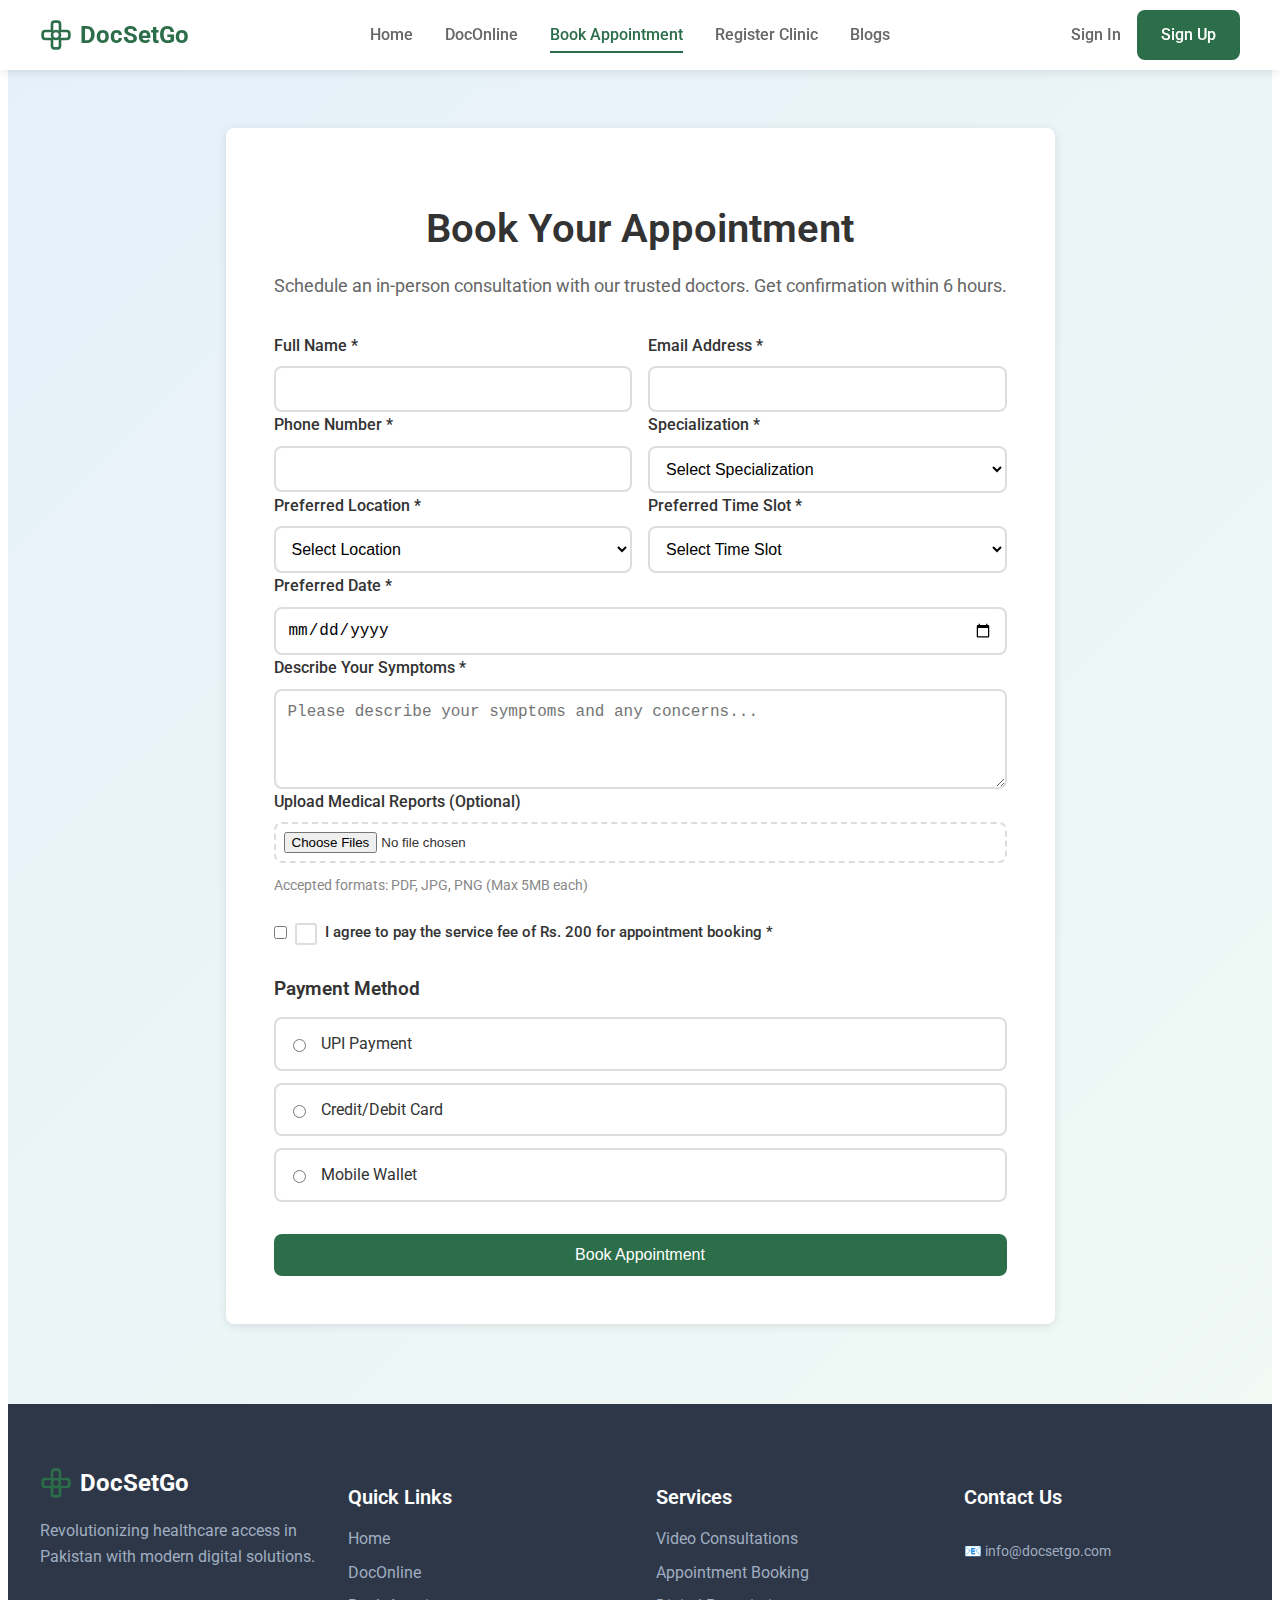
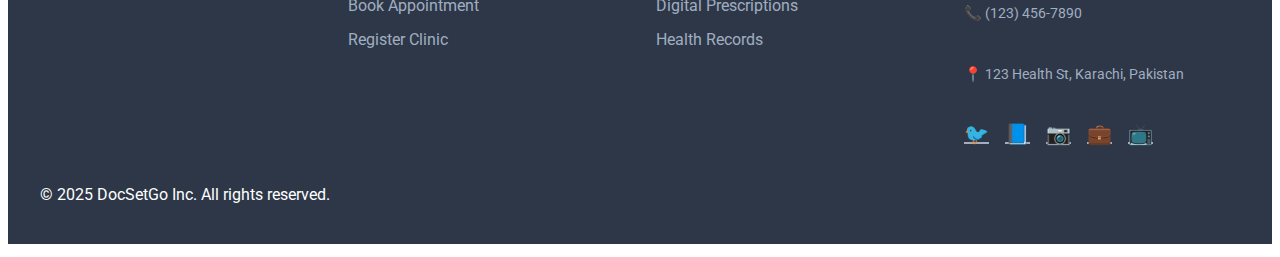
<file: appointment.html>
<!DOCTYPE html>
<html lang="en">
  <head>
    <meta charset="UTF-8" />
    <meta name="viewport" content="width=device-width, initial-scale=1.0" />
    <title>Book Appointment | DocSetGo</title>
    <link rel="preconnect" href="https://fonts.googleapis.com" />
    <link rel="preconnect" href="https://fonts.gstatic.com" crossorigin />
    <link
      href="https://fonts.googleapis.com/css2?family=Roboto:wght@300;400;500;700&display=swap"
      rel="stylesheet"
    />
    <link rel="stylesheet" href="styles.css" />
  </head>
  <body>
    <!-- Header -->
    <header class="header">
      <div class="container">
        <div class="header-content">
          <a href="index.html" class="logo">
            <svg
              class="logo-icon"
              viewBox="0 0 24 24"
              fill="none"
              stroke="currentColor"
              stroke-width="2"
            >
              <path
                d="M11 2a2 2 0 0 0-2 2v5H4a2 2 0 0 0-2 2v2c0 1.1.9 2 2 2h5v5a2 2 0 0 0 2 2h2a2 2 0 0 0 2-2v-5h5a2 2 0 0 0 2-2v-2a2 2 0 0 0-2-2h-5V4a2 2 0 0 0-2-2h-2z"
              />
              <circle cx="12" cy="12" r="3" />
            </svg>
            <span class="logo-text">DocSetGo</span>
          </a>

          <nav class="nav desktop-nav">
            <a href="index.html" class="nav-link">Home</a>
            <a href="doc-online.html" class="nav-link">DocOnline</a>
            <a href="appointment.html" class="nav-link active"
              >Book Appointment</a
            >
            <a href="clinic-registration.html" class="nav-link"
              >Register Clinic</a
            >
            <a href="blogs.html" class="nav-link">Blogs</a>
          </nav>

          <div class="auth-buttons desktop-auth">
            <a href="signin.html" class="auth-link">Sign In</a>
            <a href="signup.html" class="btn btn-primary">Sign Up</a>
          </div>

          <button class="mobile-menu-btn" id="mobileMenuBtn">
            <span class="hamburger-line"></span>
            <span class="hamburger-line"></span>
            <span class="hamburger-line"></span>
          </button>
        </div>

        <div class="mobile-menu" id="mobileMenu">
          <nav class="mobile-nav">
            <a href="index.html" class="mobile-nav-link">Home</a>
            <a href="doc-online.html" class="mobile-nav-link">DocOnline</a>
            <a href="appointment.html" class="mobile-nav-link"
              >Book Appointment</a
            >
            <a href="clinic-registration.html" class="mobile-nav-link"
              >Register Clinic</a
            >
            <a href="blogs.html" class="mobile-nav-link">Blogs</a>
            <div class="mobile-auth">
              <a href="signin.html" class="mobile-nav-link">Sign In</a>
              <a href="signup.html" class="btn btn-primary">Sign Up</a>
            </div>
          </nav>
        </div>
      </div>
    </header>

    <!-- Hero Section -->
    <section class="hero form-hero">
      <div class="container">
        <div class="form-container">
          <div class="form-header">
            <h1>Book Your Appointment</h1>
            <p>
              Schedule an in-person consultation with our trusted doctors. Get
              confirmation within 6 hours.
            </p>
          </div>

          <form class="appointment-form" id="appointmentForm">
            <div class="form-row">
              <div class="form-group">
                <label for="fullName">Full Name *</label>
                <input
                  type="text"
                  id="fullName"
                  name="fullName"
                  required
                  class="form-input"
                />
              </div>

              <div class="form-group">
                <label for="email">Email Address *</label>
                <input
                  type="email"
                  id="email"
                  name="email"
                  required
                  class="form-input"
                />
              </div>
            </div>

            <div class="form-row">
              <div class="form-group">
                <label for="phone">Phone Number *</label>
                <input
                  type="tel"
                  id="phone"
                  name="phone"
                  required
                  class="form-input"
                />
              </div>

              <div class="form-group">
                <label for="specialization">Specialization *</label>
                <select
                  id="specialization"
                  name="specialization"
                  required
                  class="form-select"
                >
                  <option value="">Select Specialization</option>
                  <option value="general">General Physician</option>
                  <option value="cardiology">Cardiology</option>
                  <option value="dermatology">Dermatology</option>
                  <option value="pediatrics">Pediatrics</option>
                  <option value="orthopedics">Orthopedics</option>
                  <option value="neurology">Neurology</option>
                  <option value="ent">ENT</option>
                  <option value="gynecology">Gynecology</option>
                </select>
              </div>
            </div>

            <div class="form-row">
              <div class="form-group">
                <label for="location">Preferred Location *</label>
                <select
                  id="location"
                  name="location"
                  required
                  class="form-select"
                >
                  <option value="">Select Location</option>
                  <option value="karachi">Karachi</option>
                  <option value="lahore">Lahore</option>
                  <option value="islamabad">Islamabad</option>
                  <option value="rawalpindi">Rawalpindi</option>
                  <option value="faisalabad">Faisalabad</option>
                  <option value="multan">Multan</option>
                </select>
              </div>

              <div class="form-group">
                <label for="timeSlot">Preferred Time Slot *</label>
                <select
                  id="timeSlot"
                  name="timeSlot"
                  required
                  class="form-select"
                >
                  <option value="">Select Time Slot</option>
                  <option value="morning">Morning (9:00 AM - 12:00 PM)</option>
                  <option value="afternoon">
                    Afternoon (12:00 PM - 4:00 PM)
                  </option>
                  <option value="evening">Evening (4:00 PM - 8:00 PM)</option>
                </select>
              </div>
            </div>

            <div class="form-group">
              <label for="appointmentDate">Preferred Date *</label>
              <input
                type="date"
                id="appointmentDate"
                name="appointmentDate"
                required
                class="form-input"
              />
            </div>

            <div class="form-group">
              <label for="symptoms">Describe Your Symptoms *</label>
              <textarea
                id="symptoms"
                name="symptoms"
                required
                class="form-textarea"
                rows="4"
                placeholder="Please describe your symptoms and any concerns..."
              ></textarea>
            </div>

            <div class="form-group">
              <label for="reports">Upload Medical Reports (Optional)</label>
              <input
                type="file"
                id="reports"
                name="reports"
                class="form-file"
                accept=".pdf,.jpg,.jpeg,.png"
                multiple
              />
              <small class="file-note"
                >Accepted formats: PDF, JPG, PNG (Max 5MB each)</small
              >
            </div>

            <div class="form-group checkbox-group">
              <label class="checkbox-label">
                <input
                  type="checkbox"
                  id="serviceFee"
                  name="serviceFee"
                  required
                />
                <span class="checkmark"></span>
                I agree to pay the service fee of Rs. 200 for appointment
                booking *
              </label>
            </div>

            <div class="payment-section">
              <h3>Payment Method</h3>
              <div class="payment-options">
                <label class="payment-option">
                  <input
                    type="radio"
                    name="paymentMethod"
                    value="upi"
                    required
                  />
                  <span class="payment-label">UPI Payment</span>
                </label>
                <label class="payment-option">
                  <input
                    type="radio"
                    name="paymentMethod"
                    value="card"
                    required
                  />
                  <span class="payment-label">Credit/Debit Card</span>
                </label>
                <label class="payment-option">
                  <input
                    type="radio"
                    name="paymentMethod"
                    value="wallet"
                    required
                  />
                  <span class="payment-label">Mobile Wallet</span>
                </label>
              </div>
            </div>

            <button type="submit" class="btn btn-primary btn-full">
              Book Appointment
            </button>
          </form>
        </div>
      </div>
    </section>

    <!-- Footer -->
    <footer class="footer">
      <div class="container">
        <div class="footer-content">
          <div class="footer-section">
            <div class="footer-logo">
              <svg
                class="logo-icon"
                viewBox="0 0 24 24"
                fill="none"
                stroke="currentColor"
                stroke-width="2"
              >
                <path
                  d="M11 2a2 2 0 0 0-2 2v5H4a2 2 0 0 0-2 2v2c0 1.1.9 2 2 2h5v5a2 2 0 0 0 2 2h2a2 2 0 0 0 2-2v-5h5a2 2 0 0 0 2-2v-2a2 2 0 0 0-2-2h-5V4a2 2 0 0 0-2-2h-2z"
                />
                <circle cx="12" cy="12" r="3" />
              </svg>
              <span>DocSetGo</span>
            </div>
            <p>
              Revolutionizing healthcare access in Pakistan with modern digital
              solutions.
            </p>
          </div>

          <div class="footer-section">
            <h3>Quick Links</h3>
            <div class="footer-links">
              <a href="index.html">Home</a>
              <a href="doc-online.html">DocOnline</a>
              <a href="appointment.html">Book Appointment</a>
              <a href="clinic-registration.html">Register Clinic</a>
            </div>
          </div>

          <div class="footer-section">
            <h3>Services</h3>
            <div class="footer-links">
              <a href="#">Video Consultations</a>
              <a href="#">Appointment Booking</a>
              <a href="#">Digital Prescriptions</a>
              <a href="#">Health Records</a>
            </div>
          </div>

          <div class="footer-section">
            <h3>Contact Us</h3>
            <div class="contact-info">
              <p>📧 info@docsetgo.com</p>
              <p>📞 (123) 456-7890</p>
              <p>📍 123 Health St, Karachi, Pakistan</p>
            </div>
            <div class="social-links">
              <a href="#" aria-label="Twitter">🐦</a>
              <a href="#" aria-label="Facebook">📘</a>
              <a href="#" aria-label="Instagram">📷</a>
              <a href="#" aria-label="LinkedIn">💼</a>
              <a href="#" aria-label="YouTube">📺</a>
            </div>
          </div>
        </div>

        <div class="footer-bottom">
          <p>&copy; 2025 DocSetGo Inc. All rights reserved.</p>
        </div>
      </div>
    </footer>

    <script src="script.js"></script>
  </body>
</html>
</file>
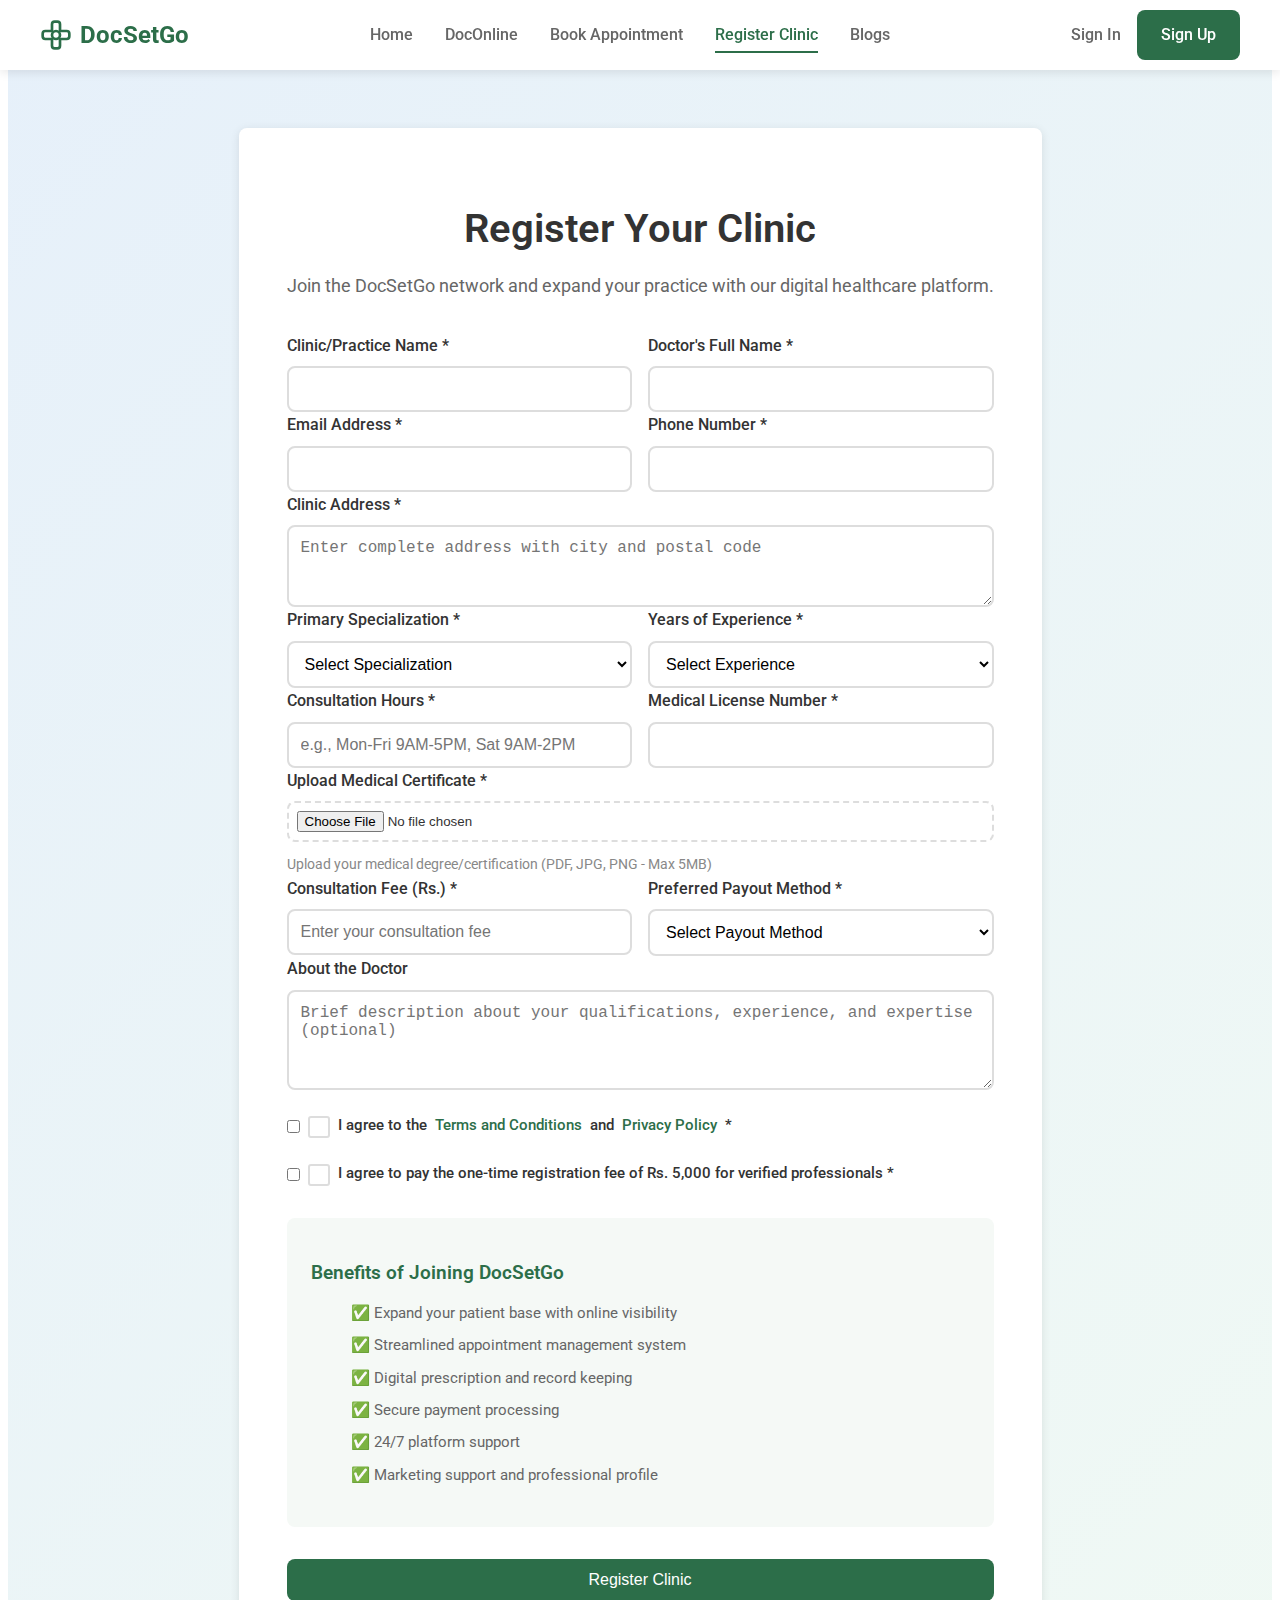
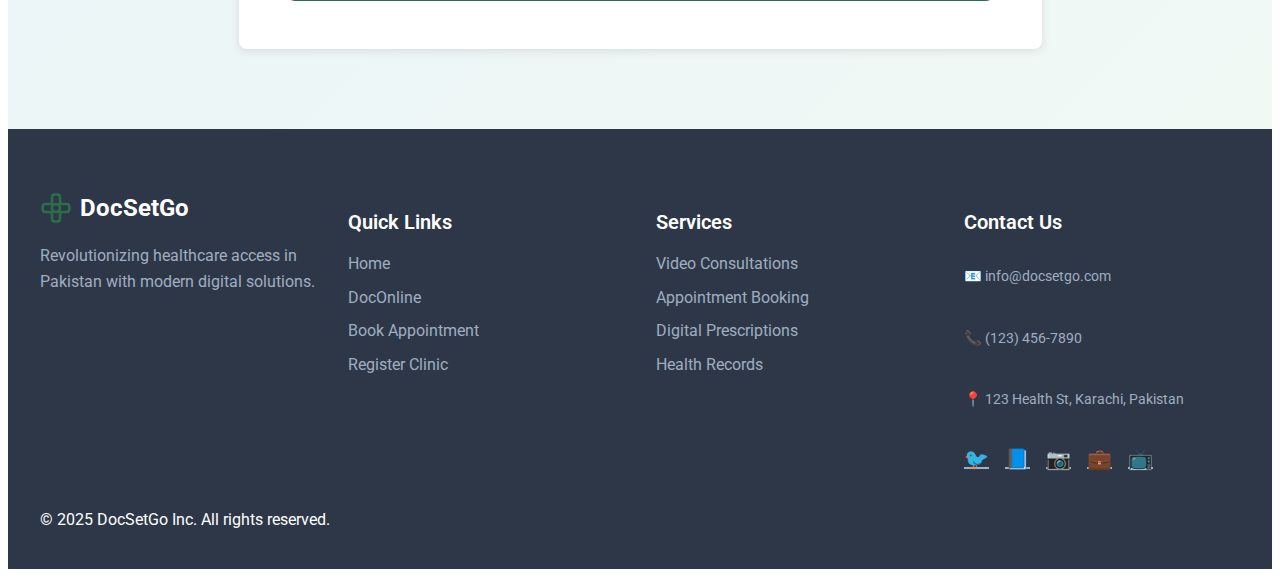
<file: clinic-registration.html>
<!DOCTYPE html>
<html lang="en">
  <head>
    <meta charset="UTF-8" />
    <meta name="viewport" content="width=device-width, initial-scale=1.0" />
    <title>Register Your Clinic | DocSetGo</title>
    <link rel="preconnect" href="https://fonts.googleapis.com" />
    <link rel="preconnect" href="https://fonts.gstatic.com" crossorigin />
    <link
      href="https://fonts.googleapis.com/css2?family=Roboto:wght@300;400;500;700&display=swap"
      rel="stylesheet"
    />
    <link rel="stylesheet" href="styles.css" />
  </head>
  <body>
    <!-- Header -->
    <header class="header">
      <div class="container">
        <div class="header-content">
          <a href="index.html" class="logo">
            <svg
              class="logo-icon"
              viewBox="0 0 24 24"
              fill="none"
              stroke="currentColor"
              stroke-width="2"
            >
              <path
                d="M11 2a2 2 0 0 0-2 2v5H4a2 2 0 0 0-2 2v2c0 1.1.9 2 2 2h5v5a2 2 0 0 0 2 2h2a2 2 0 0 0 2-2v-5h5a2 2 0 0 0 2-2v-2a2 2 0 0 0-2-2h-5V4a2 2 0 0 0-2-2h-2z"
              />
              <circle cx="12" cy="12" r="3" />
            </svg>
            <span class="logo-text">DocSetGo</span>
          </a>

          <nav class="nav desktop-nav">
            <a href="index.html" class="nav-link">Home</a>
            <a href="doc-online.html" class="nav-link">DocOnline</a>
            <a href="appointment.html" class="nav-link">Book Appointment</a>
            <a href="clinic-registration.html" class="nav-link active"
              >Register Clinic</a
            >
            <a href="blogs.html" class="nav-link">Blogs</a>
          </nav>

          <div class="auth-buttons desktop-auth">
            <a href="signin.html" class="auth-link">Sign In</a>
            <a href="signup.html" class="btn btn-primary">Sign Up</a>
          </div>

          <button class="mobile-menu-btn" id="mobileMenuBtn">
            <span class="hamburger-line"></span>
            <span class="hamburger-line"></span>
            <span class="hamburger-line"></span>
          </button>
        </div>

        <div class="mobile-menu" id="mobileMenu">
          <nav class="mobile-nav">
            <a href="index.html" class="mobile-nav-link">Home</a>
            <a href="doc-online.html" class="mobile-nav-link">DocOnline</a>
            <a href="appointment.html" class="mobile-nav-link"
              >Book Appointment</a
            >
            <a href="clinic-registration.html" class="mobile-nav-link"
              >Register Clinic</a
            >
            <a href="blogs.html" class="mobile-nav-link">Blogs</a>
            <div class="mobile-auth">
              <a href="signin.html" class="mobile-nav-link">Sign In</a>
              <a href="signup.html" class="btn btn-primary">Sign Up</a>
            </div>
          </nav>
        </div>
      </div>
    </header>

    <!-- Hero Section -->
    <section class="hero form-hero">
      <div class="container">
        <div class="form-container">
          <div class="form-header">
            <h1>Register Your Clinic</h1>
            <p>
              Join the DocSetGo network and expand your practice with our
              digital healthcare platform.
            </p>
          </div>

          <form class="clinic-form" id="clinicForm">
            <div class="form-row">
              <div class="form-group">
                <label for="clinicName">Clinic/Practice Name *</label>
                <input
                  type="text"
                  id="clinicName"
                  name="clinicName"
                  required
                  class="form-input"
                />
              </div>

              <div class="form-group">
                <label for="doctorName">Doctor's Full Name *</label>
                <input
                  type="text"
                  id="doctorName"
                  name="doctorName"
                  required
                  class="form-input"
                />
              </div>
            </div>

            <div class="form-row">
              <div class="form-group">
                <label for="clinicEmail">Email Address *</label>
                <input
                  type="email"
                  id="clinicEmail"
                  name="clinicEmail"
                  required
                  class="form-input"
                />
              </div>

              <div class="form-group">
                <label for="clinicPhone">Phone Number *</label>
                <input
                  type="tel"
                  id="clinicPhone"
                  name="clinicPhone"
                  required
                  class="form-input"
                />
              </div>
            </div>

            <div class="form-group">
              <label for="clinicAddress">Clinic Address *</label>
              <textarea
                id="clinicAddress"
                name="clinicAddress"
                required
                class="form-textarea"
                rows="3"
                placeholder="Enter complete address with city and postal code"
              ></textarea>
            </div>

            <div class="form-row">
              <div class="form-group">
                <label for="clinicSpecialization"
                  >Primary Specialization *</label
                >
                <select
                  id="clinicSpecialization"
                  name="clinicSpecialization"
                  required
                  class="form-select"
                >
                  <option value="">Select Specialization</option>
                  <option value="general">General Practice</option>
                  <option value="cardiology">Cardiology</option>
                  <option value="dermatology">Dermatology</option>
                  <option value="pediatrics">Pediatrics</option>
                  <option value="orthopedics">Orthopedics</option>
                  <option value="neurology">Neurology</option>
                  <option value="ent">ENT</option>
                  <option value="gynecology">Gynecology</option>
                  <option value="psychiatry">Psychiatry</option>
                  <option value="ophthalmology">Ophthalmology</option>
                </select>
              </div>

              <div class="form-group">
                <label for="experience">Years of Experience *</label>
                <select
                  id="experience"
                  name="experience"
                  required
                  class="form-select"
                >
                  <option value="">Select Experience</option>
                  <option value="1-5">1-5 years</option>
                  <option value="6-10">6-10 years</option>
                  <option value="11-15">11-15 years</option>
                  <option value="16-20">16-20 years</option>
                  <option value="20+">20+ years</option>
                </select>
              </div>
            </div>

            <div class="form-row">
              <div class="form-group">
                <label for="consultationHours">Consultation Hours *</label>
                <input
                  type="text"
                  id="consultationHours"
                  name="consultationHours"
                  required
                  class="form-input"
                  placeholder="e.g., Mon-Fri 9AM-5PM, Sat 9AM-2PM"
                />
              </div>

              <div class="form-group">
                <label for="licenseNumber">Medical License Number *</label>
                <input
                  type="text"
                  id="licenseNumber"
                  name="licenseNumber"
                  required
                  class="form-input"
                />
              </div>
            </div>

            <div class="form-group">
              <label for="certificate">Upload Medical Certificate *</label>
              <input
                type="file"
                id="certificate"
                name="certificate"
                required
                class="form-file"
                accept=".pdf,.jpg,.jpeg,.png"
              />
              <small class="file-note"
                >Upload your medical degree/certification (PDF, JPG, PNG - Max
                5MB)</small
              >
            </div>

            <div class="form-row">
              <div class="form-group">
                <label for="consultationFee">Consultation Fee (Rs.) *</label>
                <input
                  type="number"
                  id="consultationFee"
                  name="consultationFee"
                  required
                  class="form-input"
                  min="500"
                  placeholder="Enter your consultation fee"
                />
              </div>

              <div class="form-group">
                <label for="payoutMethod">Preferred Payout Method *</label>
                <select
                  id="payoutMethod"
                  name="payoutMethod"
                  required
                  class="form-select"
                >
                  <option value="">Select Payout Method</option>
                  <option value="bank">Bank Transfer</option>
                  <option value="jazzcash">JazzCash</option>
                  <option value="easypaisa">EasyPaisa</option>
                  <option value="ubl">UBL Omni</option>
                </select>
              </div>
            </div>

            <div class="form-group">
              <label for="aboutDoctor">About the Doctor</label>
              <textarea
                id="aboutDoctor"
                name="aboutDoctor"
                class="form-textarea"
                rows="4"
                placeholder="Brief description about your qualifications, experience, and expertise (optional)"
              ></textarea>
            </div>

            <div class="form-group checkbox-group">
              <label class="checkbox-label">
                <input type="checkbox" id="terms" name="terms" required />
                <span class="checkmark"></span>
                I agree to the
                <a href="#" class="link">Terms and Conditions</a> and
                <a href="#" class="link">Privacy Policy</a> *
              </label>
            </div>

            <div class="form-group checkbox-group">
              <label class="checkbox-label">
                <input
                  type="checkbox"
                  id="registrationFee"
                  name="registrationFee"
                  required
                />
                <span class="checkmark"></span>
                I agree to pay the one-time registration fee of Rs. 5,000 for
                verified professionals *
              </label>
            </div>

            <div class="registration-benefits">
              <h3>Benefits of Joining DocSetGo</h3>
              <ul>
                <li>✅ Expand your patient base with online visibility</li>
                <li>✅ Streamlined appointment management system</li>
                <li>✅ Digital prescription and record keeping</li>
                <li>✅ Secure payment processing</li>
                <li>✅ 24/7 platform support</li>
                <li>✅ Marketing support and professional profile</li>
              </ul>
            </div>

            <button type="submit" class="btn btn-primary btn-full">
              Register Clinic
            </button>
          </form>
        </div>
      </div>
    </section>

    <!-- Footer -->
    <footer class="footer">
      <div class="container">
        <div class="footer-content">
          <div class="footer-section">
            <div class="footer-logo">
              <svg
                class="logo-icon"
                viewBox="0 0 24 24"
                fill="none"
                stroke="currentColor"
                stroke-width="2"
              >
                <path
                  d="M11 2a2 2 0 0 0-2 2v5H4a2 2 0 0 0-2 2v2c0 1.1.9 2 2 2h5v5a2 2 0 0 0 2 2h2a2 2 0 0 0 2-2v-5h5a2 2 0 0 0 2-2v-2a2 2 0 0 0-2-2h-5V4a2 2 0 0 0-2-2h-2z"
                />
                <circle cx="12" cy="12" r="3" />
              </svg>
              <span>DocSetGo</span>
            </div>
            <p>
              Revolutionizing healthcare access in Pakistan with modern digital
              solutions.
            </p>
          </div>

          <div class="footer-section">
            <h3>Quick Links</h3>
            <div class="footer-links">
              <a href="index.html">Home</a>
              <a href="doc-online.html">DocOnline</a>
              <a href="appointment.html">Book Appointment</a>
              <a href="clinic-registration.html">Register Clinic</a>
            </div>
          </div>

          <div class="footer-section">
            <h3>Services</h3>
            <div class="footer-links">
              <a href="#">Video Consultations</a>
              <a href="#">Appointment Booking</a>
              <a href="#">Digital Prescriptions</a>
              <a href="#">Health Records</a>
            </div>
          </div>

          <div class="footer-section">
            <h3>Contact Us</h3>
            <div class="contact-info">
              <p>📧 info@docsetgo.com</p>
              <p>📞 (123) 456-7890</p>
              <p>📍 123 Health St, Karachi, Pakistan</p>
            </div>
            <div class="social-links">
              <a href="#" aria-label="Twitter">🐦</a>
              <a href="#" aria-label="Facebook">📘</a>
              <a href="#" aria-label="Instagram">📷</a>
              <a href="#" aria-label="LinkedIn">💼</a>
              <a href="#" aria-label="YouTube">📺</a>
            </div>
          </div>
        </div>

        <div class="footer-bottom">
          <p>&copy; 2025 DocSetGo Inc. All rights reserved.</p>
        </div>
      </div>
    </footer>

    <script src="script.js"></script>
  </body>
</html>
</file>
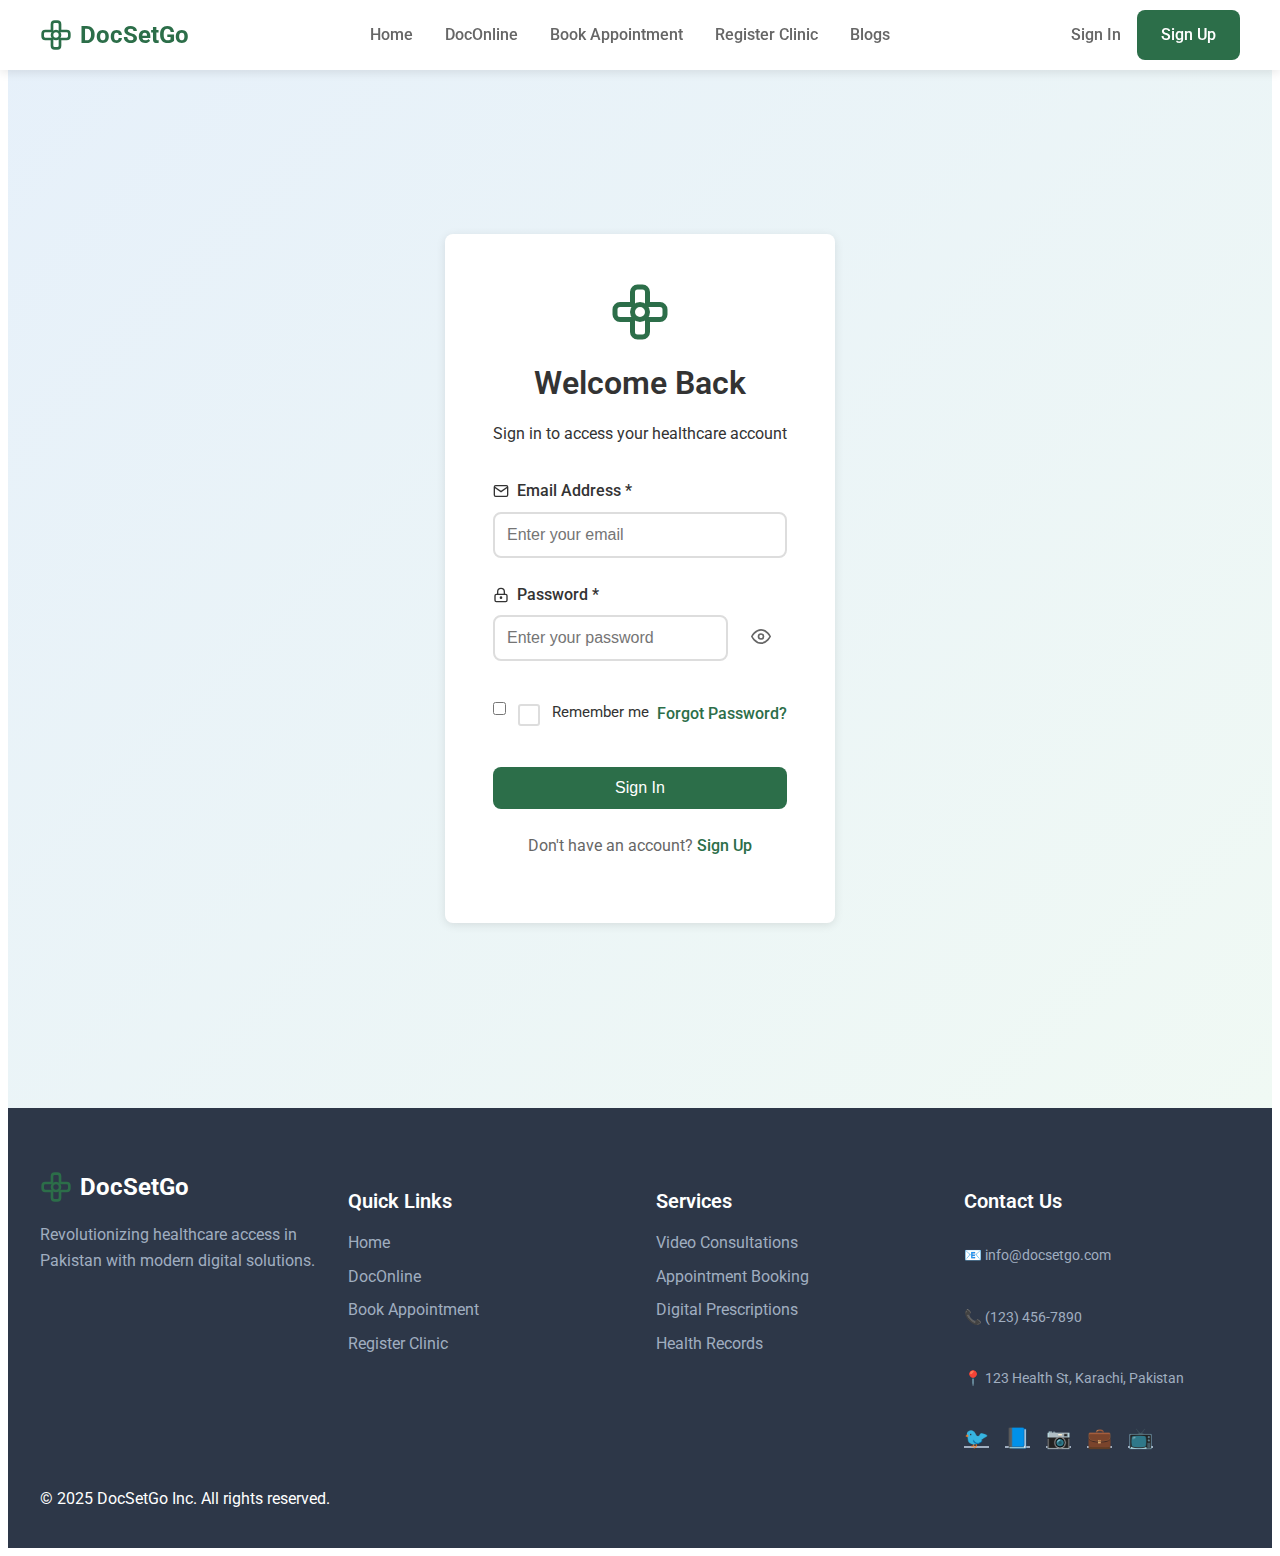
<file: signin.html>
<!DOCTYPE html>
<html lang="en">
  <head>
    <meta charset="UTF-8" />
    <meta name="viewport" content="width=device-width, initial-scale=1.0" />
    <title>Sign In | DocSetGo</title>
    <link rel="preconnect" href="https://fonts.googleapis.com" />
    <link rel="preconnect" href="https://fonts.gstatic.com" crossorigin />
    <link
      href="https://fonts.googleapis.com/css2?family=Roboto:wght@300;400;500;700&display=swap"
      rel="stylesheet"
    />
    <link rel="stylesheet" href="styles.css" />
  </head>
  <body>
    <!-- Header -->
    <header class="header">
      <div class="container">
        <div class="header-content">
          <a href="index.html" class="logo">
            <svg
              class="logo-icon"
              viewBox="0 0 24 24"
              fill="none"
              stroke="currentColor"
              stroke-width="2"
            >
              <path
                d="M11 2a2 2 0 0 0-2 2v5H4a2 2 0 0 0-2 2v2c0 1.1.9 2 2 2h5v5a2 2 0 0 0 2 2h2a2 2 0 0 0 2-2v-5h5a2 2 0 0 0 2-2v-2a2 2 0 0 0-2-2h-5V4a2 2 0 0 0-2-2h-2z"
              />
              <circle cx="12" cy="12" r="3" />
            </svg>
            <span class="logo-text">DocSetGo</span>
          </a>

          <nav class="nav desktop-nav">
            <a href="index.html" class="nav-link">Home</a>
            <a href="doc-online.html" class="nav-link">DocOnline</a>
            <a href="appointment.html" class="nav-link">Book Appointment</a>
            <a href="clinic-registration.html" class="nav-link"
              >Register Clinic</a
            >
            <a href="blogs.html" class="nav-link">Blogs</a>
          </nav>

          <div class="auth-buttons desktop-auth">
            <a href="signin.html" class="auth-link">Sign In</a>
            <a href="signup.html" class="btn btn-primary">Sign Up</a>
          </div>

          <button class="mobile-menu-btn" id="mobileMenuBtn">
            <span class="hamburger-line"></span>
            <span class="hamburger-line"></span>
            <span class="hamburger-line"></span>
          </button>
        </div>

        <div class="mobile-menu" id="mobileMenu">
          <nav class="mobile-nav">
            <a href="index.html" class="mobile-nav-link">Home</a>
            <a href="doc-online.html" class="mobile-nav-link">DocOnline</a>
            <a href="appointment.html" class="mobile-nav-link"
              >Book Appointment</a
            >
            <a href="clinic-registration.html" class="mobile-nav-link"
              >Register Clinic</a
            >
            <a href="blogs.html" class="mobile-nav-link">Blogs</a>
            <div class="mobile-auth">
              <a href="signin.html" class="mobile-nav-link">Sign In</a>
              <a href="signup.html" class="btn btn-primary">Sign Up</a>
            </div>
          </nav>
        </div>
      </div>
    </header>

    <!-- Auth Section -->
    <section class="auth-section">
      <div class="container">
        <div class="auth-container">
          <div class="auth-header">
            <div class="auth-icon">
              <svg
                viewBox="0 0 24 24"
                fill="none"
                stroke="currentColor"
                stroke-width="2"
              >
                <path
                  d="M11 2a2 2 0 0 0-2 2v5H4a2 2 0 0 0-2 2v2c0 1.1.9 2 2 2h5v5a2 2 0 0 0 2 2h2a2 2 0 0 0 2-2v-5h5a2 2 0 0 0 2-2v-2a2 2 0 0 0-2-2h-5V4a2 2 0 0 0-2-2h-2z"
                />
                <circle cx="12" cy="12" r="3" />
              </svg>
            </div>
            <h1>Welcome Back</h1>
            <p>Sign in to access your healthcare account</p>
          </div>

          <form class="auth-form" id="signinForm">
            <div class="form-group">
              <label for="email">
                <svg
                  class="input-icon"
                  viewBox="0 0 24 24"
                  fill="none"
                  stroke="currentColor"
                  stroke-width="2"
                >
                  <path
                    d="M4 4h16c1.1 0 2 .9 2 2v12c0 1.1-.9 2-2 2H4c-1.1 0-2-.9-2-2V6c0-1.1.9-2 2-2z"
                  />
                  <polyline points="22,6 12,13 2,6" />
                </svg>
                Email Address *
              </label>
              <input
                type="email"
                id="email"
                name="email"
                required
                class="form-input"
                placeholder="Enter your email"
              />
            </div>

            <div class="form-group">
              <label for="password">
                <svg
                  class="input-icon"
                  viewBox="0 0 24 24"
                  fill="none"
                  stroke="currentColor"
                  stroke-width="2"
                >
                  <rect x="3" y="11" width="18" height="11" rx="2" ry="2" />
                  <circle cx="12" cy="16" r="1" />
                  <path d="M7 11V7a5 5 0 0 1 10 0v4" />
                </svg>
                Password *
              </label>
              <div class="password-input">
                <input
                  type="password"
                  id="password"
                  name="password"
                  required
                  class="form-input"
                  placeholder="Enter your password"
                />
                <button
                  type="button"
                  class="password-toggle"
                  id="passwordToggle"
                >
                  <svg
                    class="eye-icon"
                    viewBox="0 0 24 24"
                    fill="none"
                    stroke="currentColor"
                    stroke-width="2"
                  >
                    <path d="M1 12s4-8 11-8 11 8 11 8-4 8-11 8-11-8-11-8z" />
                    <circle cx="12" cy="12" r="3" />
                  </svg>
                </button>
              </div>
            </div>

            <div class="form-options">
              <label class="checkbox-label">
                <input type="checkbox" name="remember" />
                <span class="checkmark"></span>
                Remember me
              </label>
              <a href="#" class="link">Forgot Password?</a>
            </div>

            <button type="submit" class="btn btn-primary btn-full">
              Sign In
            </button>
          </form>

          <div class="auth-footer">
            <p>
              Don't have an account?
              <a href="signup.html" class="link">Sign Up</a>
            </p>
          </div>
        </div>
      </div>
    </section>

    <!-- Footer -->
    <footer class="footer">
      <div class="container">
        <div class="footer-content">
          <div class="footer-section">
            <div class="footer-logo">
              <svg
                class="logo-icon"
                viewBox="0 0 24 24"
                fill="none"
                stroke="currentColor"
                stroke-width="2"
              >
                <path
                  d="M11 2a2 2 0 0 0-2 2v5H4a2 2 0 0 0-2 2v2c0 1.1.9 2 2 2h5v5a2 2 0 0 0 2 2h2a2 2 0 0 0 2-2v-5h5a2 2 0 0 0 2-2v-2a2 2 0 0 0-2-2h-5V4a2 2 0 0 0-2-2h-2z"
                />
                <circle cx="12" cy="12" r="3" />
              </svg>
              <span>DocSetGo</span>
            </div>
            <p>
              Revolutionizing healthcare access in Pakistan with modern digital
              solutions.
            </p>
          </div>

          <div class="footer-section">
            <h3>Quick Links</h3>
            <div class="footer-links">
              <a href="index.html">Home</a>
              <a href="doc-online.html">DocOnline</a>
              <a href="appointment.html">Book Appointment</a>
              <a href="clinic-registration.html">Register Clinic</a>
            </div>
          </div>

          <div class="footer-section">
            <h3>Services</h3>
            <div class="footer-links">
              <a href="#">Video Consultations</a>
              <a href="#">Appointment Booking</a>
              <a href="#">Digital Prescriptions</a>
              <a href="#">Health Records</a>
            </div>
          </div>

          <div class="footer-section">
            <h3>Contact Us</h3>
            <div class="contact-info">
              <p>📧 info@docsetgo.com</p>
              <p>📞 (123) 456-7890</p>
              <p>📍 123 Health St, Karachi, Pakistan</p>
            </div>
            <div class="social-links">
              <a href="#" aria-label="Twitter">🐦</a>
              <a href="#" aria-label="Facebook">📘</a>
              <a href="#" aria-label="Instagram">📷</a>
              <a href="#" aria-label="LinkedIn">💼</a>
              <a href="#" aria-label="YouTube">📺</a>
            </div>
          </div>
        </div>

        <div class="footer-bottom">
          <p>&copy; 2025 DocSetGo Inc. All rights reserved.</p>
        </div>
      </div>
    </footer>

    <script src="script.js"></script>
  </body>
</html>
</file>
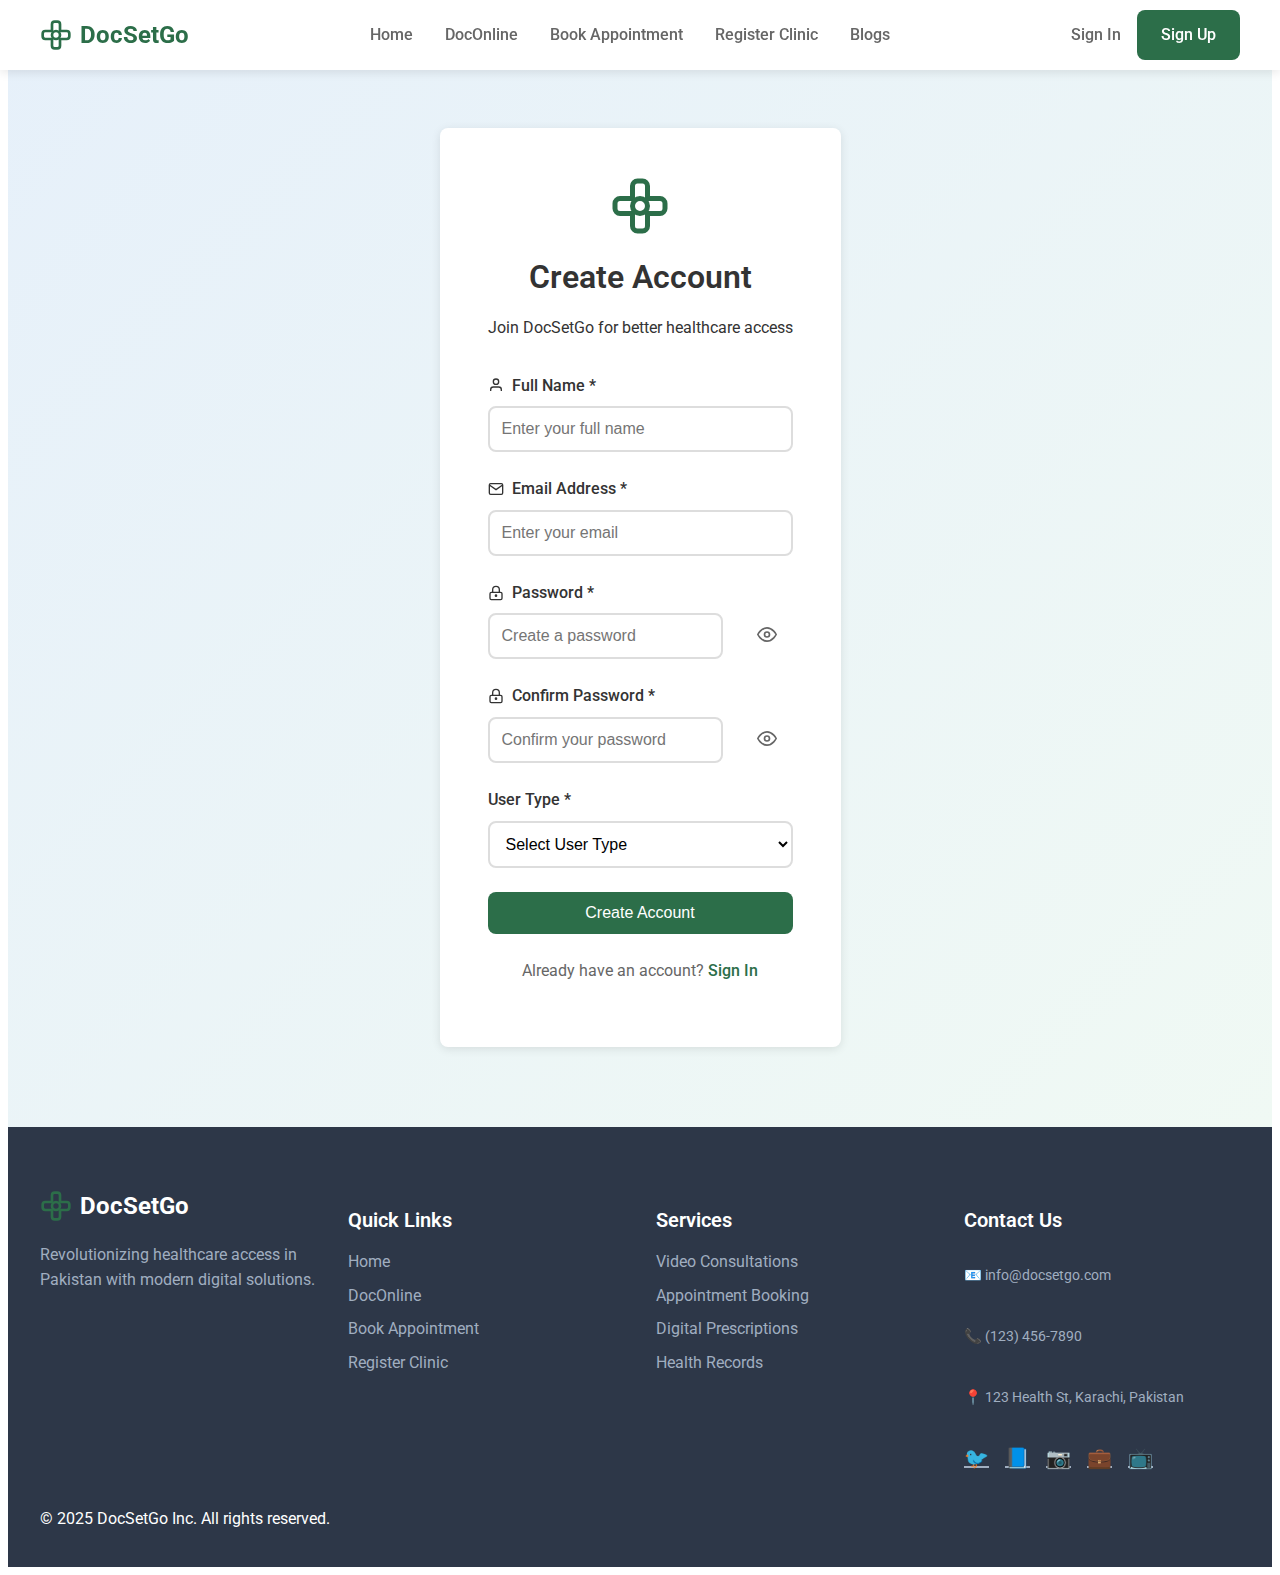
<file: signup.html>
<!DOCTYPE html>
<html lang="en">
  <head>
    <meta charset="UTF-8" />
    <meta name="viewport" content="width=device-width, initial-scale=1.0" />
    <title>Sign Up | DocSetGo</title>
    <link rel="preconnect" href="https://fonts.googleapis.com" />
    <link rel="preconnect" href="https://fonts.gstatic.com" crossorigin />
    <link
      href="https://fonts.googleapis.com/css2?family=Roboto:wght@300;400;500;700&display=swap"
      rel="stylesheet"
    />
    <link rel="stylesheet" href="styles.css" />
  </head>
  <body>
    <!-- Header -->
    <header class="header">
      <div class="container">
        <div class="header-content">
          <a href="index.html" class="logo">
            <svg
              class="logo-icon"
              viewBox="0 0 24 24"
              fill="none"
              stroke="currentColor"
              stroke-width="2"
            >
              <path
                d="M11 2a2 2 0 0 0-2 2v5H4a2 2 0 0 0-2 2v2c0 1.1.9 2 2 2h5v5a2 2 0 0 0 2 2h2a2 2 0 0 0 2-2v-5h5a2 2 0 0 0 2-2v-2a2 2 0 0 0-2-2h-5V4a2 2 0 0 0-2-2h-2z"
              />
              <circle cx="12" cy="12" r="3" />
            </svg>
            <span class="logo-text">DocSetGo</span>
          </a>

          <nav class="nav desktop-nav">
            <a href="index.html" class="nav-link">Home</a>
            <a href="doc-online.html" class="nav-link">DocOnline</a>
            <a href="appointment.html" class="nav-link">Book Appointment</a>
            <a href="clinic-registration.html" class="nav-link"
              >Register Clinic</a
            >
            <a href="blogs.html" class="nav-link">Blogs</a>
          </nav>

          <div class="auth-buttons desktop-auth">
            <a href="signin.html" class="auth-link">Sign In</a>
            <a href="signup.html" class="btn btn-primary">Sign Up</a>
          </div>

          <button class="mobile-menu-btn" id="mobileMenuBtn">
            <span class="hamburger-line"></span>
            <span class="hamburger-line"></span>
            <span class="hamburger-line"></span>
          </button>
        </div>

        <div class="mobile-menu" id="mobileMenu">
          <nav class="mobile-nav">
            <a href="index.html" class="mobile-nav-link">Home</a>
            <a href="doc-online.html" class="mobile-nav-link">DocOnline</a>
            <a href="appointment.html" class="mobile-nav-link"
              >Book Appointment</a
            >
            <a href="clinic-registration.html" class="mobile-nav-link"
              >Register Clinic</a
            >
            <a href="blogs.html" class="mobile-nav-link">Blogs</a>
            <div class="mobile-auth">
              <a href="signin.html" class="mobile-nav-link">Sign In</a>
              <a href="signup.html" class="btn btn-primary">Sign Up</a>
            </div>
          </nav>
        </div>
      </div>
    </header>

    <!-- Auth Section -->
    <section class="auth-section">
      <div class="container">
        <div class="auth-container">
          <div class="auth-header">
            <div class="auth-icon">
              <svg
                viewBox="0 0 24 24"
                fill="none"
                stroke="currentColor"
                stroke-width="2"
              >
                <path
                  d="M11 2a2 2 0 0 0-2 2v5H4a2 2 0 0 0-2 2v2c0 1.1.9 2 2 2h5v5a2 2 0 0 0 2 2h2a2 2 0 0 0 2-2v-5h5a2 2 0 0 0 2-2v-2a2 2 0 0 0-2-2h-5V4a2 2 0 0 0-2-2h-2z"
                />
                <circle cx="12" cy="12" r="3" />
              </svg>
            </div>
            <h1>Create Account</h1>
            <p>Join DocSetGo for better healthcare access</p>
          </div>

          <form class="auth-form" id="signupForm">
            <div class="form-group">
              <label for="fullName">
                <svg
                  class="input-icon"
                  viewBox="0 0 24 24"
                  fill="none"
                  stroke="currentColor"
                  stroke-width="2"
                >
                  <path d="M20 21v-2a4 4 0 0 0-4-4H8a4 4 0 0 0-4 4v2" />
                  <circle cx="12" cy="7" r="4" />
                </svg>
                Full Name *
              </label>
              <input
                type="text"
                id="fullName"
                name="fullName"
                required
                class="form-input"
                placeholder="Enter your full name"
              />
            </div>

            <div class="form-group">
              <label for="email">
                <svg
                  class="input-icon"
                  viewBox="0 0 24 24"
                  fill="none"
                  stroke="currentColor"
                  stroke-width="2"
                >
                  <path
                    d="M4 4h16c1.1 0 2 .9 2 2v12c0 1.1-.9 2-2 2H4c-1.1 0-2-.9-2-2V6c0-1.1.9-2 2-2z"
                  />
                  <polyline points="22,6 12,13 2,6" />
                </svg>
                Email Address *
              </label>
              <input
                type="email"
                id="email"
                name="email"
                required
                class="form-input"
                placeholder="Enter your email"
              />
            </div>

            <div class="form-group">
              <label for="password">
                <svg
                  class="input-icon"
                  viewBox="0 0 24 24"
                  fill="none"
                  stroke="currentColor"
                  stroke-width="2"
                >
                  <rect x="3" y="11" width="18" height="11" rx="2" ry="2" />
                  <circle cx="12" cy="16" r="1" />
                  <path d="M7 11V7a5 5 0 0 1 10 0v4" />
                </svg>
                Password *
              </label>
              <div class="password-input">
                <input
                  type="password"
                  id="password"
                  name="password"
                  required
                  class="form-input"
                  placeholder="Create a password"
                  minlength="8"
                />
                <button
                  type="button"
                  class="password-toggle"
                  id="passwordToggle"
                >
                  <svg
                    class="eye-icon"
                    viewBox="0 0 24 24"
                    fill="none"
                    stroke="currentColor"
                    stroke-width="2"
                  >
                    <path d="M1 12s4-8 11-8 11 8 11 8-4 8-11 8-11-8-11-8z" />
                    <circle cx="12" cy="12" r="3" />
                  </svg>
                </button>
              </div>
            </div>

            <div class="form-group">
              <label for="confirmPassword">
                <svg
                  class="input-icon"
                  viewBox="0 0 24 24"
                  fill="none"
                  stroke="currentColor"
                  stroke-width="2"
                >
                  <rect x="3" y="11" width="18" height="11" rx="2" ry="2" />
                  <circle cx="12" cy="16" r="1" />
                  <path d="M7 11V7a5 5 0 0 1 10 0v4" />
                </svg>
                Confirm Password *
              </label>
              <div class="password-input">
                <input
                  type="password"
                  id="confirmPassword"
                  name="confirmPassword"
                  required
                  class="form-input"
                  placeholder="Confirm your password"
                />
                <button
                  type="button"
                  class="password-toggle"
                  id="confirmPasswordToggle"
                >
                  <svg
                    class="eye-icon"
                    viewBox="0 0 24 24"
                    fill="none"
                    stroke="currentColor"
                    stroke-width="2"
                  >
                    <path d="M1 12s4-8 11-8 11 8 11 8-4 8-11 8-11-8-11-8z" />
                    <circle cx="12" cy="12" r="3" />
                  </svg>
                </button>
              </div>
            </div>

            <div class="form-group">
              <label for="userType">User Type *</label>
              <select
                id="userType"
                name="userType"
                required
                class="form-select"
              >
                <option value="">Select User Type</option>
                <option value="patient">Patient</option>
                <option value="doctor">Doctor</option>
                <option value="other">Rather Not Say</option>
              </select>
            </div>

            <button type="submit" class="btn btn-primary btn-full">
              Create Account
            </button>
          </form>

          <div class="auth-footer">
            <p>
              Already have an account?
              <a href="signin.html" class="link">Sign In</a>
            </p>
          </div>
        </div>
      </div>
    </section>

    <!-- Footer -->
    <footer class="footer">
      <div class="container">
        <div class="footer-content">
          <div class="footer-section">
            <div class="footer-logo">
              <svg
                class="logo-icon"
                viewBox="0 0 24 24"
                fill="none"
                stroke="currentColor"
                stroke-width="2"
              >
                <path
                  d="M11 2a2 2 0 0 0-2 2v5H4a2 2 0 0 0-2 2v2c0 1.1.9 2 2 2h5v5a2 2 0 0 0 2 2h2a2 2 0 0 0 2-2v-5h5a2 2 0 0 0 2-2v-2a2 2 0 0 0-2-2h-5V4a2 2 0 0 0-2-2h-2z"
                />
                <circle cx="12" cy="12" r="3" />
              </svg>
              <span>DocSetGo</span>
            </div>
            <p>
              Revolutionizing healthcare access in Pakistan with modern digital
              solutions.
            </p>
          </div>

          <div class="footer-section">
            <h3>Quick Links</h3>
            <div class="footer-links">
              <a href="index.html">Home</a>
              <a href="doc-online.html">DocOnline</a>
              <a href="appointment.html">Book Appointment</a>
              <a href="clinic-registration.html">Register Clinic</a>
            </div>
          </div>

          <div class="footer-section">
            <h3>Services</h3>
            <div class="footer-links">
              <a href="#">Video Consultations</a>
              <a href="#">Appointment Booking</a>
              <a href="#">Digital Prescriptions</a>
              <a href="#">Health Records</a>
            </div>
          </div>

          <div class="footer-section">
            <h3>Contact Us</h3>
            <div class="contact-info">
              <p>📧 info@docsetgo.com</p>
              <p>📞 (123) 456-7890</p>
              <p>📍 123 Health St, Karachi, Pakistan</p>
            </div>
            <div class="social-links">
              <a href="#" aria-label="Twitter">🐦</a>
              <a href="#" aria-label="Facebook">📘</a>
              <a href="#" aria-label="Instagram">📷</a>
              <a href="#" aria-label="LinkedIn">💼</a>
              <a href="#" aria-label="YouTube">📺</a>
            </div>
          </div>
        </div>

        <div class="footer-bottom">
          <p>&copy; 2025 DocSetGo Inc. All rights reserved.</p>
        </div>
      </div>
    </footer>

    <script src="script.js"></script>
  </body>
</html>
</file>
<file: styles.css>
* Reset and Base Styles */ * {
  margin: 0;
  padding: 0;
  box-sizing: border-box;
}

:root {
  --primary-green: #2c6e49;
  --secondary-blue: #4a90e2;
  --light-green: #f5f9f6;
  --light-blue: #e6f0fa;
  --form-bg: #f0f9f4;
  --text-dark: #333;
  --text-gray: #666;
  --text-light: #888;
  --border-color: #ddd;
  --white: #ffffff;
  --shadow: 0 2px 10px rgba(0, 0, 0, 0.1);
  --shadow-hover: 0 4px 20px rgba(0, 0, 0, 0.15);
  --border-radius: 8px;
  --transition: all 0.3s ease;
}

body {
  font-family: "Roboto", sans-serif;
  line-height: 1.6;
  color: var(--text-dark);
  overflow-x: hidden;
}

.container {
  max-width: 1200px;
  margin: 0 auto;
  padding: 0 20px;
}

/* Typography */
h1,
h2,
h3,
h4,
h5,
h6 {
  font-weight: 600;
  line-height: 1.3;
  margin-bottom: 1rem;
}

.section-title {
  text-align: center;
  font-size: 2.5rem;
  color: var(--text-dark);
  margin-bottom: 3rem;
}

/* Buttons */
.btn {
  display: inline-flex;
  align-items: center;
  gap: 0.5rem;
  padding: 12px 24px;
  border: none;
  border-radius: var(--border-radius);
  font-size: 1rem;
  font-weight: 500;
  text-decoration: none;
  cursor: pointer;
  transition: var(--transition);
  text-align: center;
}

.btn-primary {
  background-color: var(--primary-green);
  color: var(--white);
}

.btn-primary:hover {
  background-color: #1e4a32;
  transform: translateY(-2px);
}

.btn-secondary {
  background-color: var(--secondary-blue);
  color: var(--white);
}

.btn-secondary:hover {
  background-color: #2c5aa0;
  transform: translateY(-2px);
}

.btn-outline {
  background-color: transparent;
  color: var(--primary-green);
  border: 2px solid var(--primary-green);
}

.btn-outline:hover {
  background-color: var(--primary-green);
  color: var(--white);
}

.btn-full {
  width: 100%;
  justify-content: center;
}

.btn-icon {
  width: 16px;
  height: 16px;
}

/* Header */
.header {
  position: fixed;
  top: 0;
  left: 0;
  right: 0;
  background-color: var(--white);
  box-shadow: var(--shadow);
  z-index: 1000;
}

.header-content {
  display: flex;
  align-items: center;
  justify-content: space-between;
  height: 70px;
}

.logo {
  display: flex;
  align-items: center;
  gap: 0.5rem;
  text-decoration: none;
  color: var(--primary-green);
  font-size: 1.5rem;
  font-weight: 700;
}

.logo-icon {
  width: 32px;
  height: 32px;
  color: var(--primary-green);
}

.desktop-nav {
  display: flex;
  align-items: center;
  gap: 2rem;
}

.nav-link {
  text-decoration: none;
  color: var(--text-gray);
  font-weight: 500;
  transition: var(--transition);
  position: relative;
}

.nav-link:hover,
.nav-link.active {
  color: var(--primary-green);
}

.nav-link.active::after {
  content: "";
  position: absolute;
  bottom: -5px;
  left: 0;
  right: 0;
  height: 2px;
  background-color: var(--primary-green);
}

.desktop-auth {
  display: flex;
  align-items: center;
  gap: 1rem;
}

.auth-link {
  text-decoration: none;
  color: var(--text-gray);
  font-weight: 500;
  transition: var(--transition);
}

.auth-link:hover {
  color: var(--primary-green);
}

.mobile-menu-btn {
  display: none;
  flex-direction: column;
  gap: 4px;
  background: none;
  border: none;
  cursor: pointer;
  padding: 8px;
}

.hamburger-line {
  width: 25px;
  height: 3px;
  background-color: var(--text-dark);
  transition: var(--transition);
}

.mobile-menu {
  display: none;
  background-color: var(--white);
  border-top: 1px solid var(--border-color);
  padding: 1rem 0;
}

.mobile-nav {
  display: flex;
  flex-direction: column;
  gap: 1rem;
}

.mobile-nav-link {
  text-decoration: none;
  color: var(--text-gray);
  font-weight: 500;
  padding: 0.5rem 1rem;
  border-radius: var(--border-radius);
  transition: var(--transition);
}

.mobile-nav-link:hover {
  background-color: var(--light-green);
  color: var(--primary-green);
}

.mobile-auth {
  border-top: 1px solid var(--border-color);
  padding-top: 1rem;
  margin-top: 1rem;
  display: flex;
  flex-direction: column;
  gap: 1rem;
}

/* Hero Section */
.hero {
  background: linear-gradient(
    135deg,
    var(--light-blue) 0%,
    var(--form-bg) 100%
  );
  padding: 120px 0 80px;
  min-height: 600px;
  display: flex;
  align-items: center;
}

.hero-content {
  display: grid;
  grid-template-columns: 1fr 1fr;
  gap: 4rem;
  align-items: center;
}

.hero-title {
  font-size: 3.5rem;
  font-weight: 700;
  color: var(--text-dark);
  margin-bottom: 1rem;
}

.hero-subtitle {
  font-size: 1.25rem;
  color: var(--text-gray);
  margin-bottom: 2rem;
}

.hero-form {
  display: flex;
  flex-direction: column;
  gap: 1rem;
  max-width: 500px;
}

.form-group {
  display: flex;
  flex-direction: column;
  gap: 0.5rem;
}

.form-group label {
  font-weight: 500;
  color: var(--text-dark);
  display: flex;
  align-items: center;
  gap: 0.5rem;
}

.input-icon {
  width: 16px;
  height: 16px;
}

.form-select,
.form-input,
.form-textarea {
  padding: 12px;
  border: 2px solid var(--border-color);
  border-radius: var(--border-radius);
  font-size: 1rem;
  transition: var(--transition);
  background-color: var(--white);
}

.form-select:focus,
.form-input:focus,
.form-textarea:focus {
  outline: none;
  border-color: var(--primary-green);
  box-shadow: 0 0 0 3px rgba(44, 110, 73, 0.1);
}

.hero-image img {
  width: 100%;
  border-radius: var(--border-radius);
  box-shadow: var(--shadow);
}

.online-features {
  display: flex;
  gap: 2rem;
  margin-top: 2rem;
}

.feature-item {
  display: flex;
  align-items: center;
  gap: 0.5rem;
  font-size: 0.9rem;
  color: var(--text-gray);
}

.feature-icon {
  font-size: 1.2rem;
}

/* Form Hero */
.form-hero {
  display: flex;
  align-items: center;
  min-height: 100vh;
}

.form-container {
  max-width: 800px;
  margin: 0 auto;
  background-color: var(--white);
  border-radius: var(--border-radius);
  box-shadow: var(--shadow);
  padding: 3rem;
}

.form-header {
  text-align: center;
  margin-bottom: 2rem;
}

.form-header h1 {
  font-size: 2.5rem;
  margin-bottom: 0.5rem;
}

.form-header p {
  color: var(--text-gray);
  font-size: 1.1rem;
}

.form-row {
  display: grid;
  grid-template-columns: 1fr 1fr;
  gap: 1rem;
}

.form-file {
  padding: 8px;
  border: 2px dashed var(--border-color);
  border-radius: var(--border-radius);
  cursor: pointer;
}

.file-note {
  color: var(--text-light);
  font-size: 0.85rem;
  margin-top: 0.25rem;
}

.checkbox-group {
  margin: 1.5rem 0;
}

.checkbox-label {
  display: flex;
  align-items: flex-start;
  gap: 0.75rem;
  cursor: pointer;
  font-size: 0.95rem;
  line-height: 1.4;
}

.checkbox-label input[type="checkbox"] {
  margin: 0;
}

.checkmark {
  width: 18px;
  height: 18px;
  border: 2px solid var(--border-color);
  border-radius: 3px;
  flex-shrink: 0;
  margin-top: 2px;
}

.payment-section {
  margin: 2rem 0;
}

.payment-section h3 {
  margin-bottom: 1rem;
  color: var(--text-dark);
}

.payment-options {
  display: flex;
  flex-direction: column;
  gap: 0.75rem;
}

.payment-option {
  display: flex;
  align-items: center;
  gap: 0.75rem;
  cursor: pointer;
  padding: 0.75rem;
  border: 2px solid var(--border-color);
  border-radius: var(--border-radius);
  transition: var(--transition);
}

.payment-option:hover {
  border-color: var(--primary-green);
  background-color: var(--light-green);
}

.registration-benefits {
  margin: 2rem 0;
  padding: 1.5rem;
  background-color: var(--light-green);
  border-radius: var(--border-radius);
}

.registration-benefits h3 {
  color: var(--primary-green);
  margin-bottom: 1rem;
}

.registration-benefits ul {
  list-style: none;
  display: grid;
  gap: 0.5rem;
}

.registration-benefits li {
  color: var(--text-gray);
  font-size: 0.95rem;
}

/* Auth Section */
.auth-section {
  background: linear-gradient(
    135deg,
    var(--light-blue) 0%,
    var(--form-bg) 100%
  );
  min-height: 100vh;
  display: flex;
  align-items: center;
  padding: 120px 0 80px;
}

.auth-container {
  max-width: 450px;
  margin: 0 auto;
  background-color: var(--white);
  border-radius: var(--border-radius);
  box-shadow: var(--shadow);
  padding: 3rem;
}

.auth-header {
  text-align: center;
  margin-bottom: 2rem;
}

.auth-icon {
  width: 60px;
  height: 60px;
  margin: 0 auto 1rem;
  color: var(--primary-green);
}

.auth-icon svg {
  width: 100%;
  height: 100%;
}

.auth-form {
  display: flex;
  flex-direction: column;
  gap: 1.5rem;
}

.password-input {
  position: relative;
}

.password-toggle {
  position: absolute;
  right: 12px;
  top: 50%;
  transform: translateY(-50%);
  background: none;
  border: none;
  cursor: pointer;
  color: var(--text-gray);
  padding: 4px;
}

.eye-icon {
  width: 20px;
  height: 20px;
}

.form-options {
  display: flex;
  justify-content: space-between;
  align-items: center;
  margin: 1rem 0;
}

.link {
  color: var(--primary-green);
  text-decoration: none;
  font-weight: 500;
}

.link:hover {
  text-decoration: underline;
}

.auth-footer {
  text-align: center;
  margin-top: 1.5rem;
  color: var(--text-gray);
}

/* Services Section */
.services {
  padding: 80px 0;
  background-color: var(--white);
}

.services-grid {
  display: grid;
  grid-template-columns: repeat(auto-fit, minmax(300px, 1fr));
  gap: 2rem;
}

.service-card {
  background-color: var(--white);
  border-radius: var(--border-radius);
  box-shadow: var(--shadow);
  padding: 2rem;
  text-align: center;
  transition: var(--transition);
}

.service-card:hover {
  box-shadow: var(--shadow-hover);
  transform: translateY(-5px);
}

.service-icon {
  width: 60px;
  height: 60px;
  margin: 0 auto 1rem;
  color: var(--primary-green);
}

.service-icon svg {
  width: 100%;
  height: 100%;
}

.service-card h3 {
  font-size: 1.5rem;
  margin-bottom: 1rem;
  color: var(--text-dark);
}

.service-card p {
  color: var(--text-gray);
  margin-bottom: 1.5rem;
}

/* Benefits Section */
.benefits {
  padding: 80px 0;
  background-color: var(--light-green);
}

.benefits-grid {
  display: grid;
  grid-template-columns: repeat(auto-fit, minmax(250px, 1fr));
  gap: 2rem;
}

.benefit-card {
  background-color: var(--white);
  border-radius: var(--border-radius);
  padding: 1.5rem;
  text-align: center;
  transition: var(--transition);
}

.benefit-card:hover {
  box-shadow: var(--shadow);
  transform: translateY(-3px);
}

.benefit-icon {
  font-size: 2.5rem;
  margin-bottom: 1rem;
}

.benefit-card h3 {
  font-size: 1.25rem;
  margin-bottom: 0.75rem;
  color: var(--text-dark);
}

.benefit-card p {
  color: var(--text-gray);
  font-size: 0.95rem;
}

/* How It Works */
.how-it-works {
  padding: 80px 0;
  background-color: var(--white);
}

.steps-grid {
  display: grid;
  grid-template-columns: repeat(auto-fit, minmax(250px, 1fr));
  gap: 2rem;
}

.step {
  text-align: center;
  position: relative;
}

.step-number {
  width: 60px;
  height: 60px;
  background-color: var(--primary-green);
  color: var(--white);
  border-radius: 50%;
  display: flex;
  align-items: center;
  justify-content: center;
  font-size: 1.5rem;
  font-weight: 700;
  margin: 0 auto 1rem;
}

.step h3 {
  font-size: 1.25rem;
  margin-bottom: 0.75rem;
  color: var(--text-dark);
}

.step p {
  color: var(--text-gray);
}

/* Top Doctors */
.top-doctors {
  padding: 80px 0;
  background-color: var(--light-green);
}

.doctors-grid {
  display: grid;
  grid-template-columns: repeat(auto-fit, minmax(300px, 1fr));
  gap: 2rem;
}

.doctor-card {
  background-color: var(--white);
  border-radius: var(--border-radius);
  box-shadow: var(--shadow);
  padding: 2rem;
  text-align: center;
  transition: var(--transition);
}

.doctor-card:hover {
  box-shadow: var(--shadow-hover);
  transform: translateY(-5px);
}

.doctor-image {
  width: 120px;
  height: 120px;
  border-radius: 50%;
  object-fit: cover;
  margin: 0 auto 1rem;
  border: 4px solid var(--light-green);
}

.doctor-card h3 {
  font-size: 1.25rem;
  margin-bottom: 0.5rem;
  color: var(--text-dark);
}

.doctor-specialty {
  color: var(--primary-green);
  font-weight: 500;
  margin-bottom: 0.25rem;
}

.doctor-experience {
  color: var(--text-gray);
  font-size: 0.9rem;
  margin-bottom: 0.5rem;
}

.doctor-rating {
  color: var(--text-gray);
  font-size: 0.9rem;
  margin-bottom: 1rem;
}

.doctor-fee {
  color: var(--text-dark);
  font-weight: 500;
  margin-bottom: 1rem;
}

/* Testimonials */
.testimonials {
  padding: 80px 0;
  background-color: var(--white);
}

.testimonials-grid {
  display: grid;
  grid-template-columns: repeat(auto-fit, minmax(300px, 1fr));
  gap: 2rem;
}

.testimonial {
  background-color: var(--light-green);
  border-radius: var(--border-radius);
  padding: 2rem;
  transition: var(--transition);
}

.testimonial:hover {
  box-shadow: var(--shadow);
  transform: translateY(-3px);
}

.testimonial p {
  font-style: italic;
  color: var(--text-dark);
  margin-bottom: 1rem;
  font-size: 1.1rem;
}

.testimonial-author strong {
  color: var(--text-dark);
  display: block;
  margin-bottom: 0.25rem;
}

.testimonial-author span {
  color: var(--text-gray);
  font-size: 0.9rem;
}

/* CTA Section */
.cta {
  padding: 80px 0;
  background-color: var(--primary-green);
  color: var(--white);
  text-align: center;
}

.cta-content h2 {
  font-size: 2.5rem;
  margin-bottom: 1rem;
}

.cta-content p {
  font-size: 1.25rem;
  margin-bottom: 2rem;
}

.cta-buttons {
  display: flex;
  gap: 1rem;
  justify-content: center;
  flex-wrap: wrap;
}

/* Blog Styles */
.blog-hero {
  text-align: center;
  padding: 120px 0 60px;
}

.featured-post {
  padding: 60px 0;
  background-color: var(--white);
}

.featured-content {
  display: grid;
  grid-template-columns: 1fr 1fr;
  gap: 4rem;
  align-items: center;
}

.featured-badges {
  display: flex;
  gap: 0.75rem;
  margin-bottom: 1.5rem;
}

.badge {
  padding: 0.5rem 1rem;
  border-radius: 20px;
  font-size: 0.85rem;
  font-weight: 500;
}

.featured-badge {
  background-color: var(--primary-green);
  color: var(--white);
}

.category-badge {
  background-color: var(--light-blue);
  color: var(--secondary-blue);
}

.featured-text h2 {
  font-size: 2.5rem;
  margin-bottom: 1rem;
  color: var(--text-dark);
}

.featured-text p {
  font-size: 1.25rem;
  color: var(--text-gray);
  margin-bottom: 2rem;
}

.post-meta {
  display: flex;
  gap: 2rem;
  margin-bottom: 2rem;
  flex-wrap: wrap;
}

.meta-item {
  display: flex;
  align-items: center;
  gap: 0.5rem;
  color: var(--text-gray);
  font-size: 0.9rem;
}

.meta-icon {
  width: 16px;
  height: 16px;
}

.featured-image img {
  width: 100%;
  border-radius: var(--border-radius);
  box-shadow: var(--shadow);
}

.category-filter {
  padding: 60px 0 20px;
  background-color: var(--light-green);
}

.category-pills {
  display: flex;
  justify-content: center;
  gap: 1rem;
  flex-wrap: wrap;
  margin-bottom: 2rem;
}

.category-pill {
  padding: 0.75rem 1.5rem;
  border: none;
  border-radius: 25px;
  background-color: var(--white);
  color: var(--text-gray);
  font-weight: 500;
  cursor: pointer;
  transition: var(--transition);
}

.category-pill:hover,
.category-pill.active {
  background-color: var(--primary-green);
  color: var(--white);
}

.blog-grid {
  padding: 40px 0 80px;
  background-color: var(--light-green);
}

.articles-grid {
  display: grid;
  grid-template-columns: repeat(auto-fit, minmax(350px, 1fr));
  gap: 2rem;
}

.blog-card {
  background-color: var(--white);
  border-radius: var(--border-radius);
  box-shadow: var(--shadow);
  overflow: hidden;
  transition: var(--transition);
  cursor: pointer;
}

.blog-card:hover {
  box-shadow: var(--shadow-hover);
  transform: translateY(-5px);
}

.blog-image {
  height: 200px;
  overflow: hidden;
}

.blog-image img {
  width: 100%;
  height: 100%;
  object-fit: cover;
  transition: var(--transition);
}

.blog-card:hover .blog-image img {
  transform: scale(1.05);
}

.blog-content {
  padding: 1.5rem;
}

.blog-header {
  display: flex;
  justify-content: space-between;
  align-items: center;
  margin-bottom: 1rem;
}

.read-time {
  color: var(--text-gray);
  font-size: 0.85rem;
}

.blog-content h3 {
  font-size: 1.25rem;
  margin-bottom: 1rem;
  color: var(--text-dark);
  transition: var(--transition);
}

.blog-card:hover .blog-content h3 {
  color: var(--primary-green);
}

.blog-content p {
  color: var(--text-gray);
  margin-bottom: 1.5rem;
  display: -webkit-box;
  -webkit-line-clamp: 3;
  -webkit-box-orient: vertical;
  overflow: hidden;
}

.blog-footer {
  display: flex;
  justify-content: space-between;
  align-items: center;
}

.blog-footer .post-meta {
  gap: 1rem;
  margin: 0;
}

.blog-footer .meta-item {
  font-size: 0.8rem;
}

.read-more {
  background: none;
  border: none;
  color: var(--primary-green);
  font-weight: 500;
  cursor: pointer;
  display: flex;
  align-items: center;
  gap: 0.25rem;
  transition: var(--transition);
}

.read-more:hover {
  color: var(--text-dark);
}

.read-more .btn-icon {
  width: 14px;
  height: 14px;
  transition: var(--transition);
}

.read-more:hover .btn-icon {
  transform: translateX(3px);
}

/* Newsletter */
.newsletter {
  padding: 80px 0;
  background-color: var(--primary-green);
  color: var(--white);
  text-align: center;
}

.newsletter-content h2 {
  font-size: 2.5rem;
  margin-bottom: 1rem;
}

.newsletter-content p {
  font-size: 1.25rem;
  margin-bottom: 2rem;
}

.newsletter-form {
  display: flex;
  gap: 1rem;
  max-width: 500px;
  margin: 0 auto;
}

.newsletter-input {
  flex: 1;
  padding: 12px;
  border: none;
  border-radius: var(--border-radius);
  font-size: 1rem;
}

.newsletter-input:focus {
  outline: none;
  box-shadow: 0 0 0 3px rgba(255, 255, 255, 0.3);
}

/* Footer */
.footer {
  background-color: #2d3748;
  color: var(--white);
  padding: 60px 0 20px;
}

.footer-content {
  display: grid;
  grid-template-columns: repeat(auto-fit, minmax(250px, 1fr));
  gap: 2rem;
  margin-bottom: 2rem;
}

.footer-section h3 {
  font-size: 1.25rem;
  margin-bottom: 1rem;
  color: var(--white);
}

.footer-logo {
  display: flex;
  align-items: center;
  gap: 0.5rem;
  font-size: 1.5rem;
  font-weight: 700;
  margin-bottom: 1rem;
}

.footer-section p {
  color: #a0aec0;
  margin-bottom: 1rem;
}

.footer-links {
  display: flex;
  flex-direction: column;
  gap: 0.5rem;
}

.footer-links a {
  color: #a0aec0;
  text-decoration: none;
  transition: var(--transition);
}

.footer-links a:hover {
  color: var(--white);
}

.contact-info {
  display: flex;
  flex-direction: column;
  gap: 0.5rem;
  margin-bottom: 1rem;
}

.contact-info p {
  color: #a0aec0;
  font-size: 0.9rem;
}

.social-links {
  display: flex;
  gap: 1rem;
}

.social-links a {
  color: #a0aec0;
  font-size: 1.25rem;
  transition: var(--transition);
}
</file>
